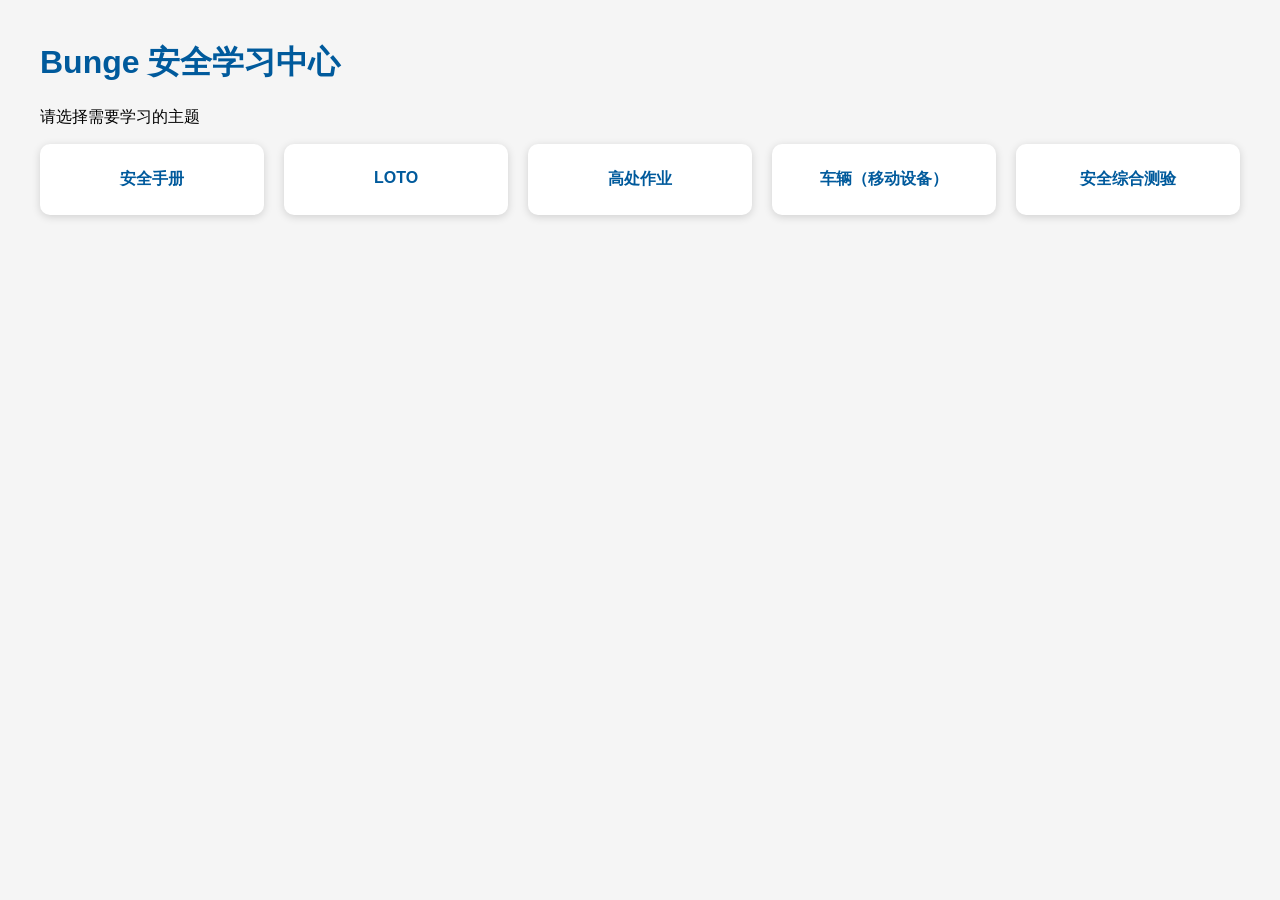
<file: index.html>
<!DOCTYPE html>
<html lang="zh-CN">

<head>
    <meta charset="UTF-8">
    <meta name="viewport" content="width=device-width, initial-scale=1.0">
    <title>Bunge 安全学习中心</title>

    <link rel="stylesheet" href="css/style.css">
    
</head>

<body>

    <h1>Bunge 安全学习中心</h1>

    <p>请选择需要学习的主题</p>

    <div class="cards">
        
        <a class="card" href="pages/safetymanual.html">
            安全手册
        </a>
        
        <a class="card" href="pages/loto.html">
            LOTO
        </a>
        
        <a class="card" href="pages/workatheight.html">
            高处作业
        </a>
            
        <a class="card" href="pages/mobileequipment.html">
            车辆（移动设备）
        </a>

        <a class="card" href="https://www.wenjuan.group/s/UZBZJvpZU0H/">
            安全综合测验
        </a>
    </div>

</body>
</html>
</file>
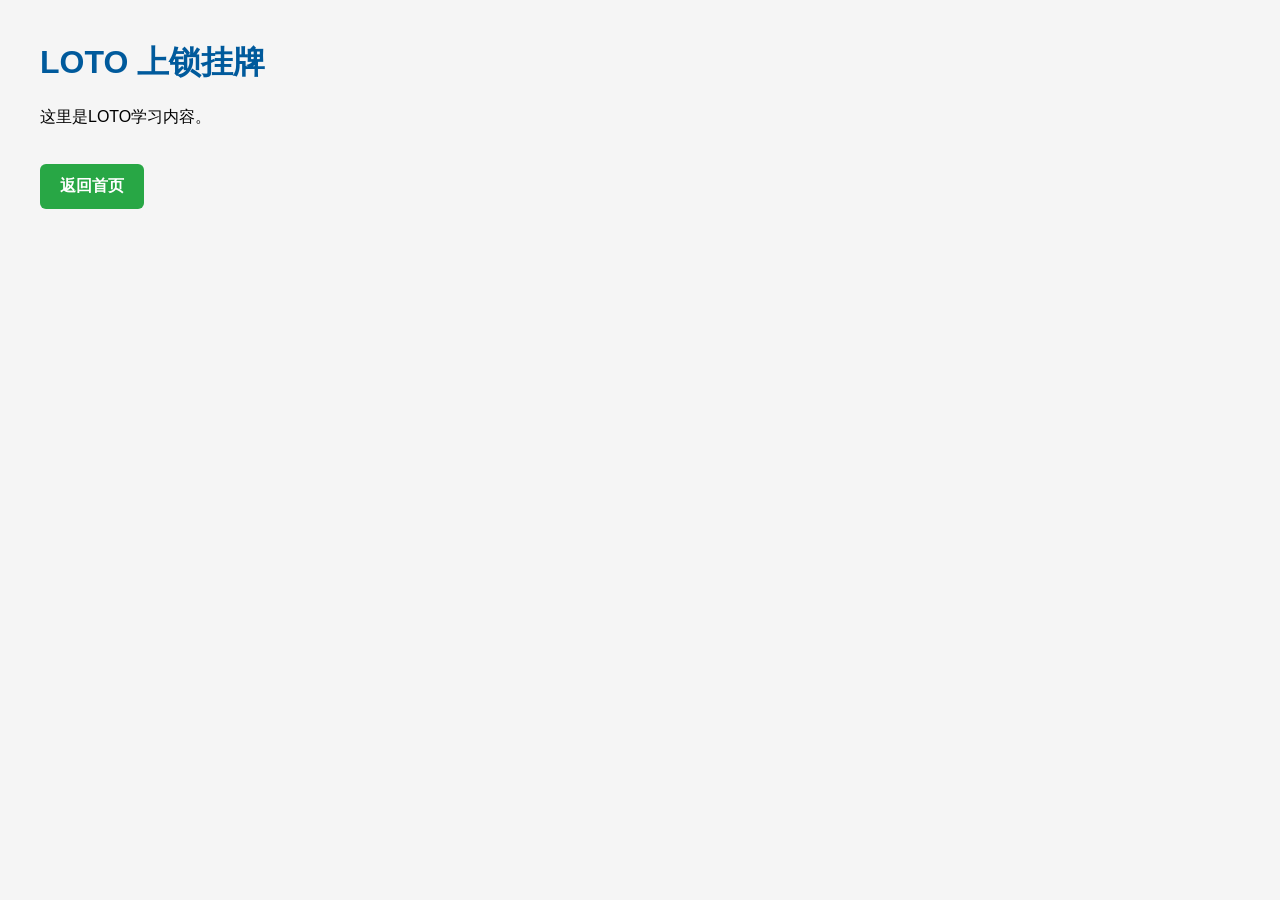
<file: pages/loto.html>
<!DOCTYPE html>
<html lang="zh-CN">

<head>
    <meta charset="UTF-8">
    <title>LOTO</title>

    <link rel="stylesheet" href="../css/style.css">
</head>

<body>

    <h1>LOTO 上锁挂牌</h1>

    <p>
        这里是LOTO学习内容。
    </p>

    <a href="../index.html"
        class="home-button">    
        返回首页
    </a>
</file>
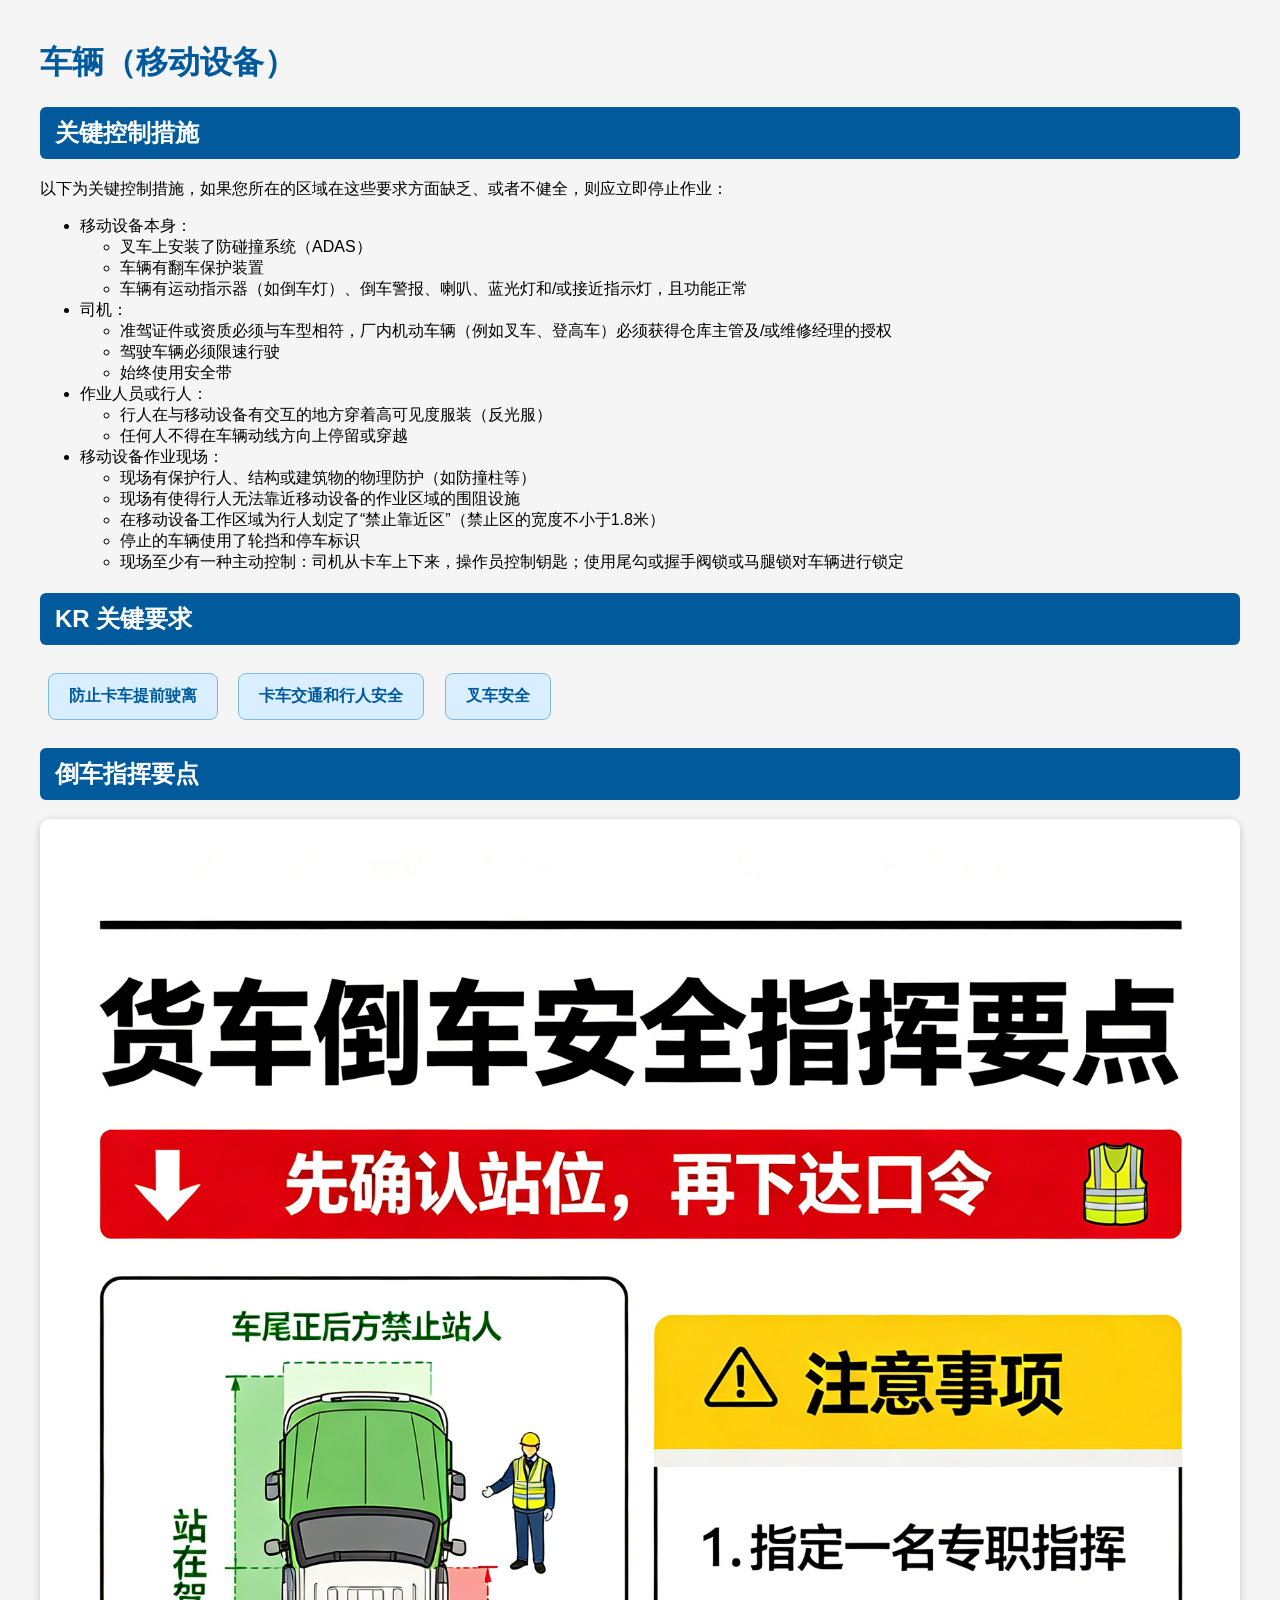
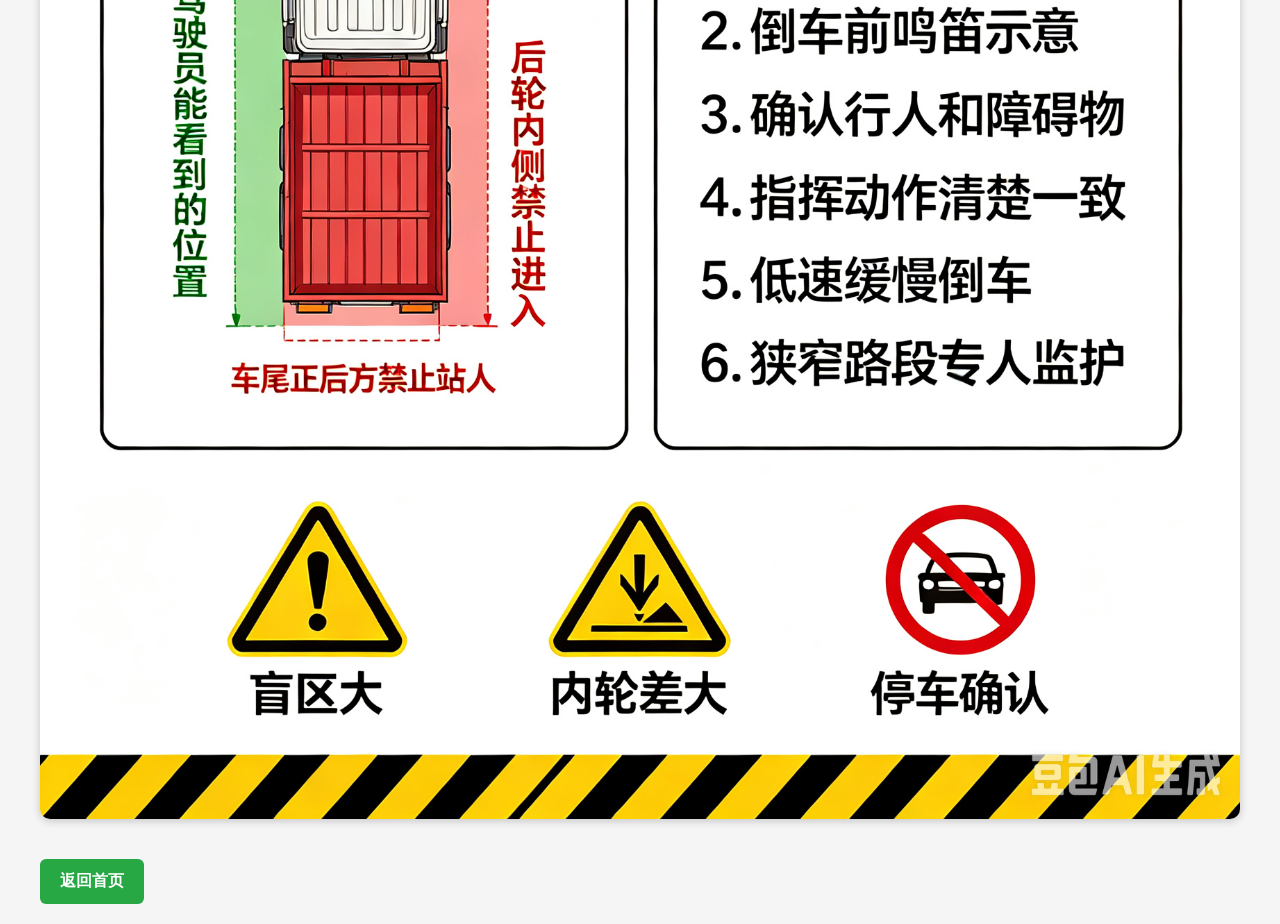
<file: pages/mobileequipment.html>
<!DOCTYPE html>
<html lang="zh-CN">

<head>
    <meta charset="UTF-8">
    <title>车辆（移动设备）</title>

    <link rel="stylesheet" href="../css/style.css">
</head>

<body>

    <h1>车辆（移动设备）</h1>
    <h2>关键控制措施</h2>
      <p>以下为关键控制措施，如果您所在的区域在这些要求方面缺乏、或者不健全，则应立即停止作业：</p>
    <ul>
        <li>
            移动设备本身：
            <ul>
                <li>叉车上安装了防碰撞系统（ADAS）</li>
                <li>车辆有翻车保护装置</li>
                <li>车辆有运动指示器（如倒车灯）、倒车警报、喇叭、蓝光灯和/或接近指示灯，且功能正常</li>
            </ul>
        </li>
        <li>
            司机：
            <ul>
                <li>准驾证件或资质必须与车型相符，厂内机动车辆（例如叉车、登高车）必须获得仓库主管及/或维修经理的授权</li>
                <li>驾驶车辆必须限速行驶</li>
                <li>始终使用安全带</li>
            </ul>
        </li>
        <li>
            作业人员或行人：
            <ul>
                <li>行人在与移动设备有交互的地方穿着高可见度服装（反光服）</li>
                <li>任何人不得在车辆动线方向上停留或穿越</li>
            </ul>
        </li>
        <li>
            移动设备作业现场：
            <ul>
                <li>现场有保护行人、结构或建筑物的物理防护（如防撞柱等）</li>
                <li>现场有使得行人无法靠近移动设备的作业区域的围阻设施</li>
                <li>在移动设备工作区域为行人划定了“禁止靠近区”（禁止区的宽度不小于1.8米）</li>
                <li>停止的车辆使用了轮挡和停车标识</li>
                <li>现场至少有一种主动控制：司机从卡车上下来，操作员控制钥匙；使用尾勾或握手阀锁或马腿锁对车辆进行锁定</li>
            </ul>
        </li>
    </ul>
    
    <h2>KR 关键要求</h2>
        <a href="../docs/KRQ_ME_001_ZH.pdf"
            class="pdf-button"
            target="_blank">
        防止卡车提前驶离
        </a>
        <a href="../docs/KRQ_ME_002_ZH.pdf"
            class="pdf-button"
            target="_blank">
        卡车交通和行人安全
        </a>
        </a>
        <a href="../docs/KRQ_ME_004_ZH.pdf"
            class="pdf-button"
            target="_blank">
        叉车安全
        </a>
    
    <h2>倒车指挥要点</h2>
      <img
          src="../images/倒车指挥01.png"
          alt="倒车指挥"
          style="
              max-width:100%;
              height:auto;
              border-radius:10px;
              box-shadow:0 2px 8px rgba(0,0,0,0.2);
                "
      >
    <p></p>
    <a href="../index.html"
        class="home-button">    
        返回首页
    </a>
</file>
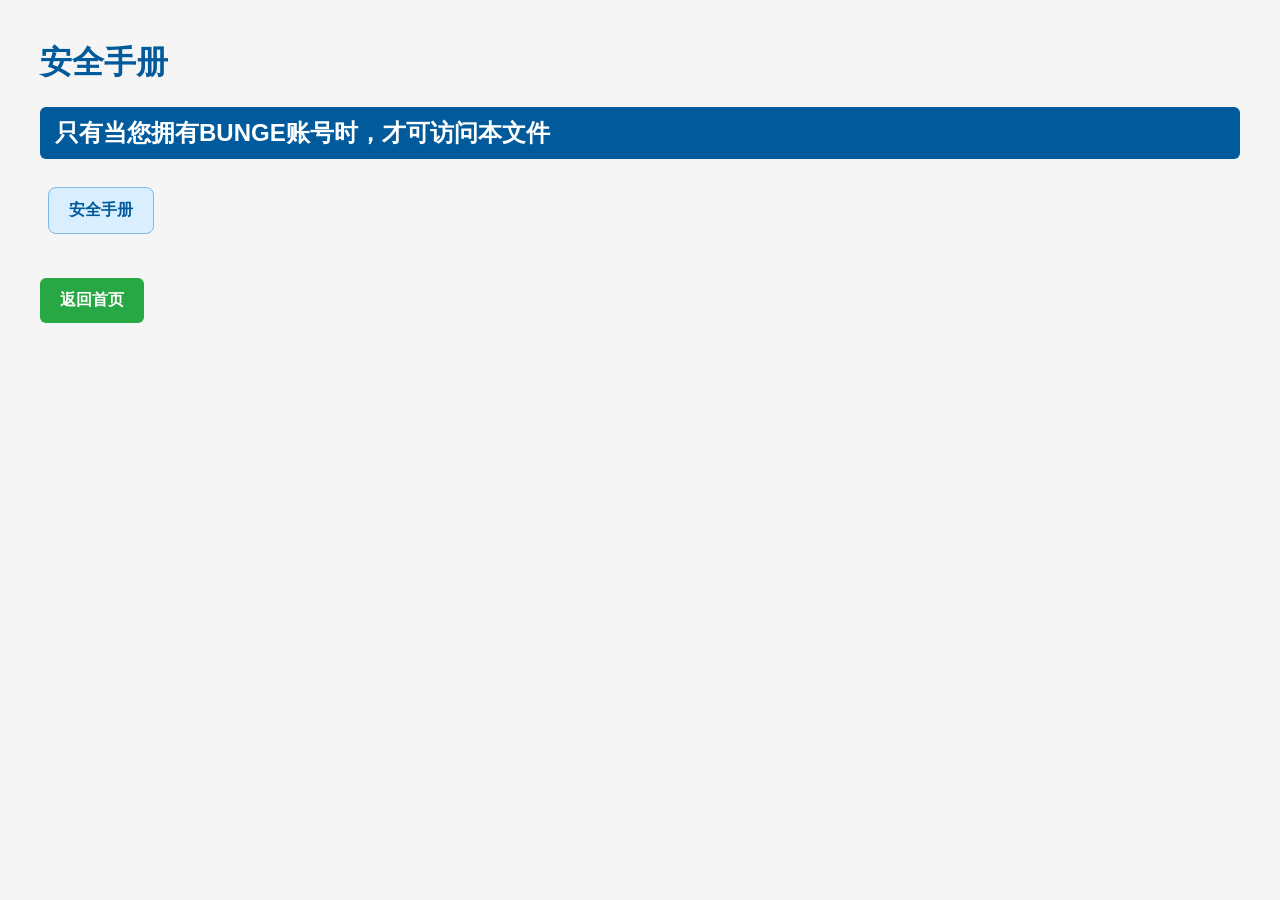
<file: pages/safetymanual.html>
<!DOCTYPE html>
<html lang="zh-CN">

<head>
    <meta charset="UTF-8">
    <title>安全手册</title>

    <link rel="stylesheet" href="../css/style.css">
</head>

<body>

    <h1>安全手册</h1>

    <h2>只有当您拥有BUNGE账号时，才可访问本文件</h2>
        <a href="https://bungeltd.sharepoint.com/sites/XMN/EHS/C%20%E7%A8%8B%E5%BA%8F%E6%96%87%E4%BB%B6/BLC-PP-EHS-003%E5%AE%89%E5%85%A8%E6%89%8B%E5%86%8C/BLC-PP-EHS-003%E5%AE%89%E5%85%A8%E6%89%8B%E5%86%8C2023%E5%8D%B0%E5%88%B7%E7%89%88.doc?web=1"
            class="pdf-button"
            target="_blank">
        安全手册
        </a>
    <p></p>
    <a href="../index.html"
        class="home-button">    
        返回首页
    </a>
</file>
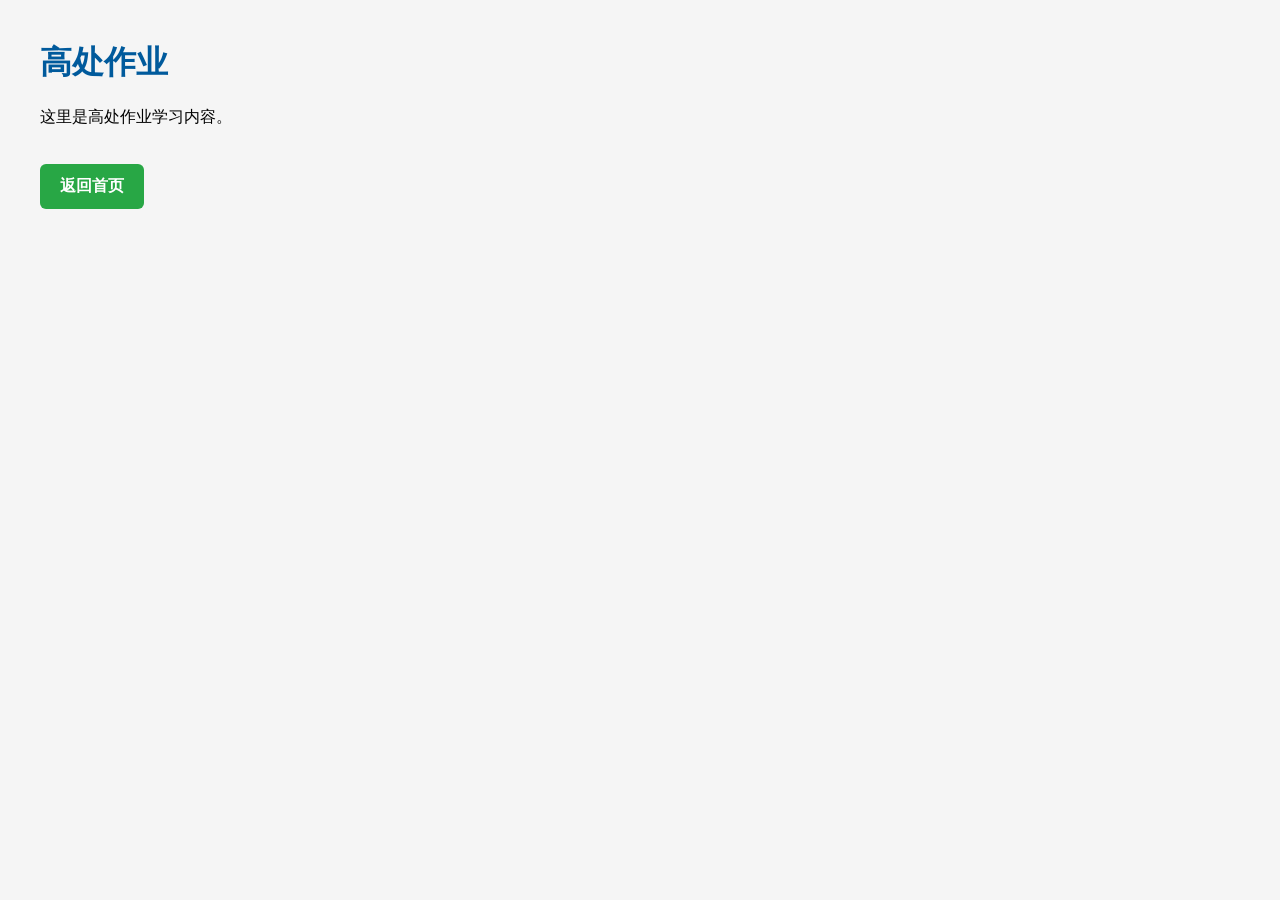
<file: pages/workatheight.html>
<!DOCTYPE html>
<html lang="zh-CN">

<head>
    <meta charset="UTF-8">
    <title>高处作业</title>

    <link rel="stylesheet" href="../css/style.css">
</head>

<body>

    <h1>高处作业</h1>

    <p>
        这里是高处作业学习内容。
    </p>

    <a href="../index.html"
        class="home-button">    
        返回首页
    </a>
</file>
<file: css/style.css>
body {
    font-family: Arial, sans-serif;
    max-width: 1200px;
    margin: auto;
    padding: 20px;
    background: #f5f5f5;
}

h1 {
    color: #005a9c;
}


h2{
    background:#005a9c;
    color:white;
    padding:10px 15px;
    border-radius:6px;
}

.cards {
    display: grid;
    grid-template-columns: repeat(auto-fit, minmax(220px, 1fr));
    gap: 20px;
}

.card {
    display: block;
    background: white;
    padding: 25px;
    text-align: center;
    text-decoration: none;
    color: #005a9c;
    font-weight: bold;
    border-radius: 10px;
    box-shadow: 0 2px 8px rgba(0,0,0,.15);
}

.card:hover {
    background: #005a9c;
    color: white;
}

.pdf-button{
    display: inline-block;
    margin: 8px;
    padding: 12px 20px;
    background: #d9efff;
    color: #005a9c;
    text-decoration: none;
    border-radius: 8px;
    font-weight: bold;
    border: 1px solid #7db9e8;
}

.pdf-button:hover{
    background:#1f7cc7;
}

.home-button{
    display:inline-block;
    margin-top:20px;
    padding:12px 20px;
    background:#28a745;
    color:white;
    border-radius:6px;
    text-decoration:none;
    font-weight:bold;
}
</file>
